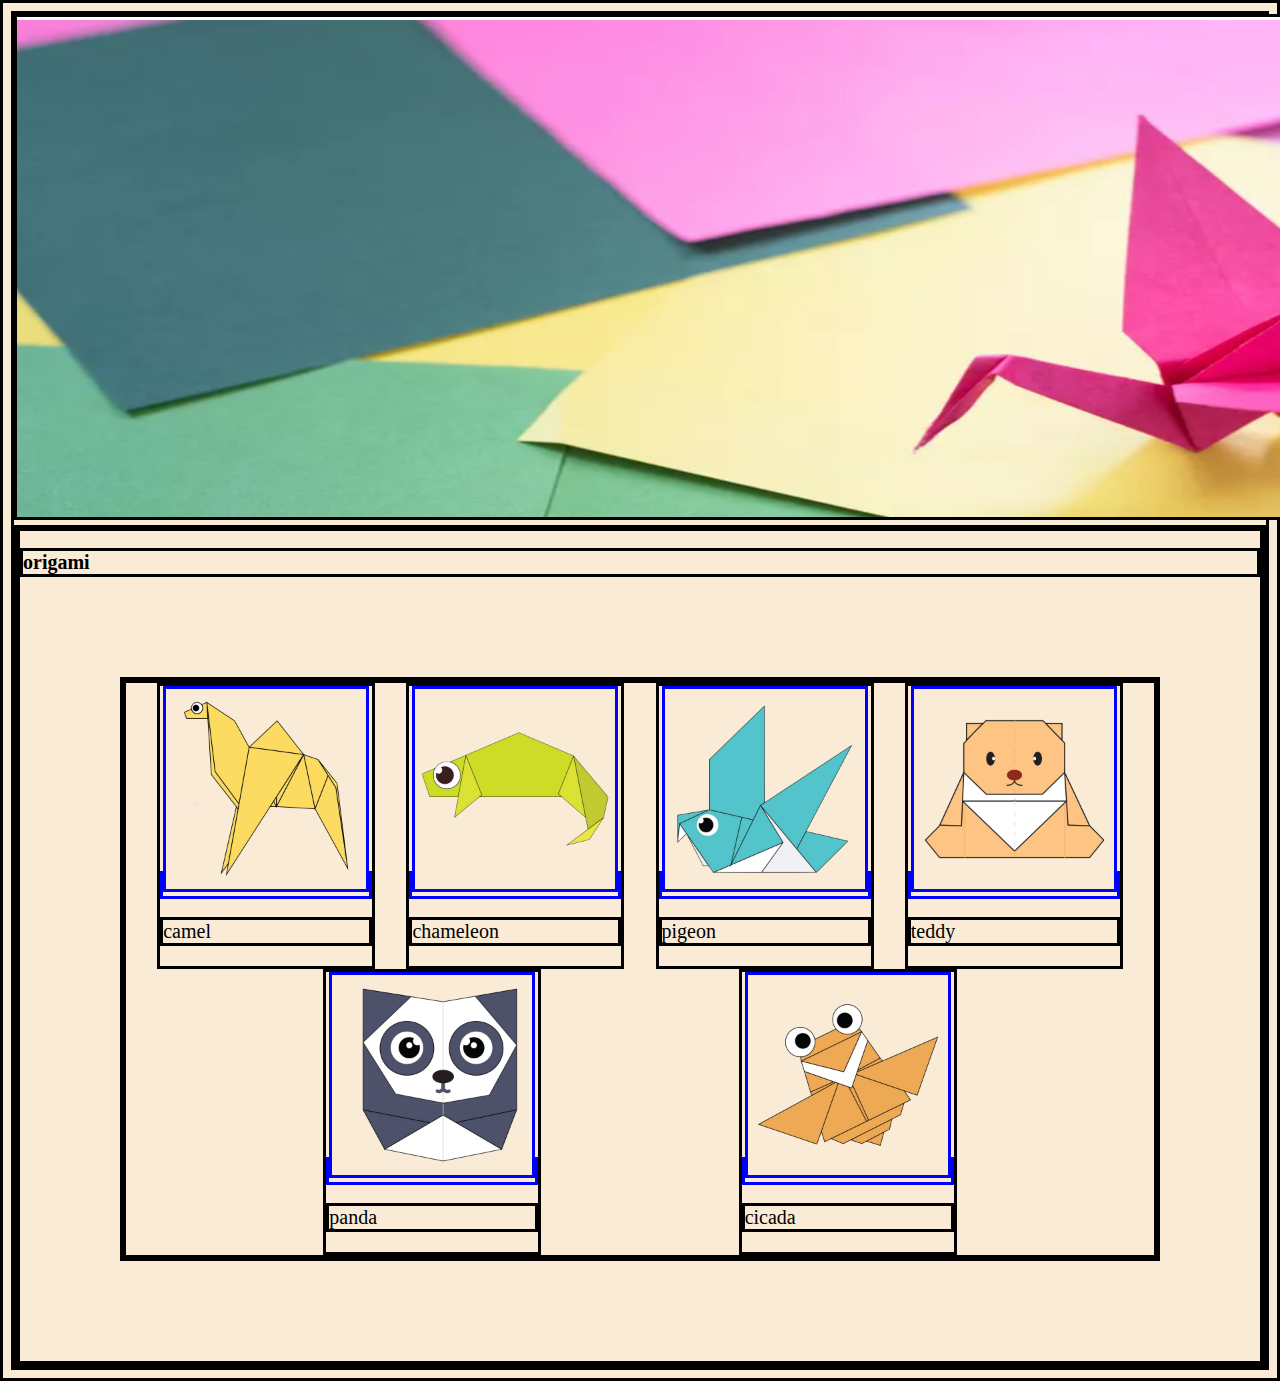
<file: index.html>
<!DOCTYPE HTML>
<html>
    <head>
        
        <title>origami</title>
        <link rel = "stylesheet"
              type = "text/css"
              href = "style.css"/>
              <img src="ori.png"
              width="1700"
              height="500"
              />
              <style>
                  h1 {
                color: brown;
            }

            * {
                border: solid;
            }
              </style>
      
    </head>

    <body>
      
       
        <div class="link">
       <div class ="visited">
         <h2>origami</h2>
      <div class="margin">
      
        <div class = "grid">
            <div class="item">
                <a href = "camel.html"><img src="camel.png"width="200",height="200"/></a>
                <p>camel</p>
            </div>

              
      
            <div class="item">
                <a href = "chameleon.html"><img src="chameleon.png"width="200",height="200"/></a>
                <p>chameleon</p>
            </div>

              
        
            <div class="item">
                <a href = "pigeon.html"><img src="pigeon.png"width="200",height="200"/></a>
                <p>pigeon</p>
            </div>

              
        
            <div class="item">
                <a href = "teddy.html"><img src="teddy.png"width="200",height="200"/></a>
                <p>teddy</p>
            </div>

              
        
            <div class="item">
                <a href = "panda.html"><img src="panda.png"width="200",height="200"/></a>
                <p>panda</p>
            </div>
        
              
        
            <div class="item">
                <a href = "cicada.html"><img src="cicada.png"width="200",height="200"/></a>
                <p>cicada</p>
            </div>
            </div>
        </div>
    </div>
</div>
</div>
    </body>
</html>
</file>
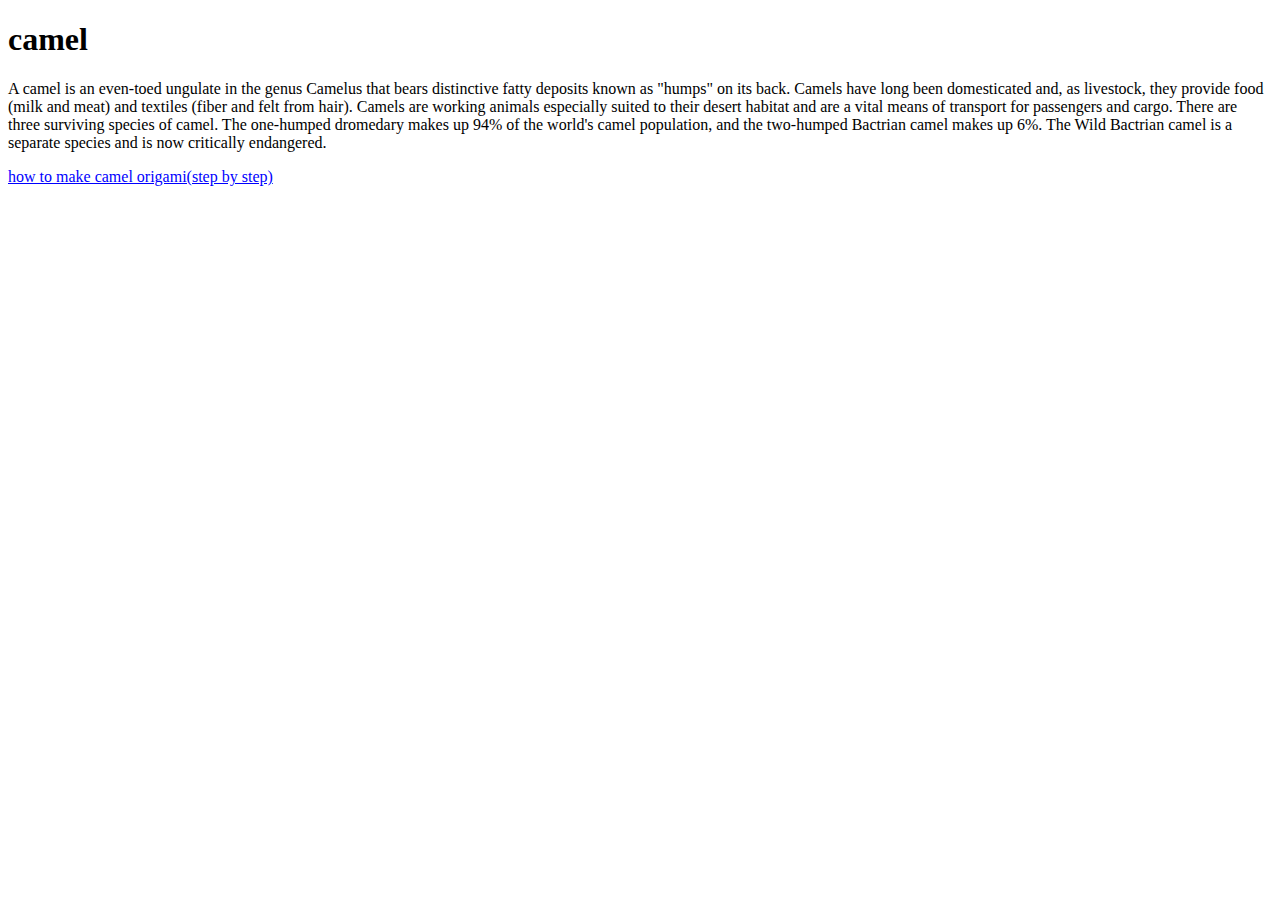
<file: camel.html>
<!DOCTYPE HTML>
<html>
    <head>
        <title>Camel</title>
<style>
    a:link {
    color: blue;
  }
  a:visited {
    color: green;
  }
  a:hover {
    color: red;
  }
  a:active {
    color: yellow;
  }      

</style>
        <h1>
            camel
        </h1>
        <p>
            A camel is an even-toed ungulate in the genus Camelus that bears distinctive fatty deposits known as "humps" on its back. Camels have long been domesticated and, as livestock, they provide food (milk and meat) and textiles (fiber and felt from hair). Camels are working animals especially suited to their desert habitat and are a vital means of transport for passengers and cargo. There are three surviving species of camel. The one-humped dromedary makes up 94% of the world's camel population, and the two-humped Bactrian camel makes up 6%. The Wild Bactrian camel is a separate species and is now critically endangered.
        </p>
        
       
          
</head>

<body>
    <div class="red">
<a href = "http://origami.me/camel/"><p>how to make camel origami(step by step)</p>

</div>
</body>
</html>
</file>
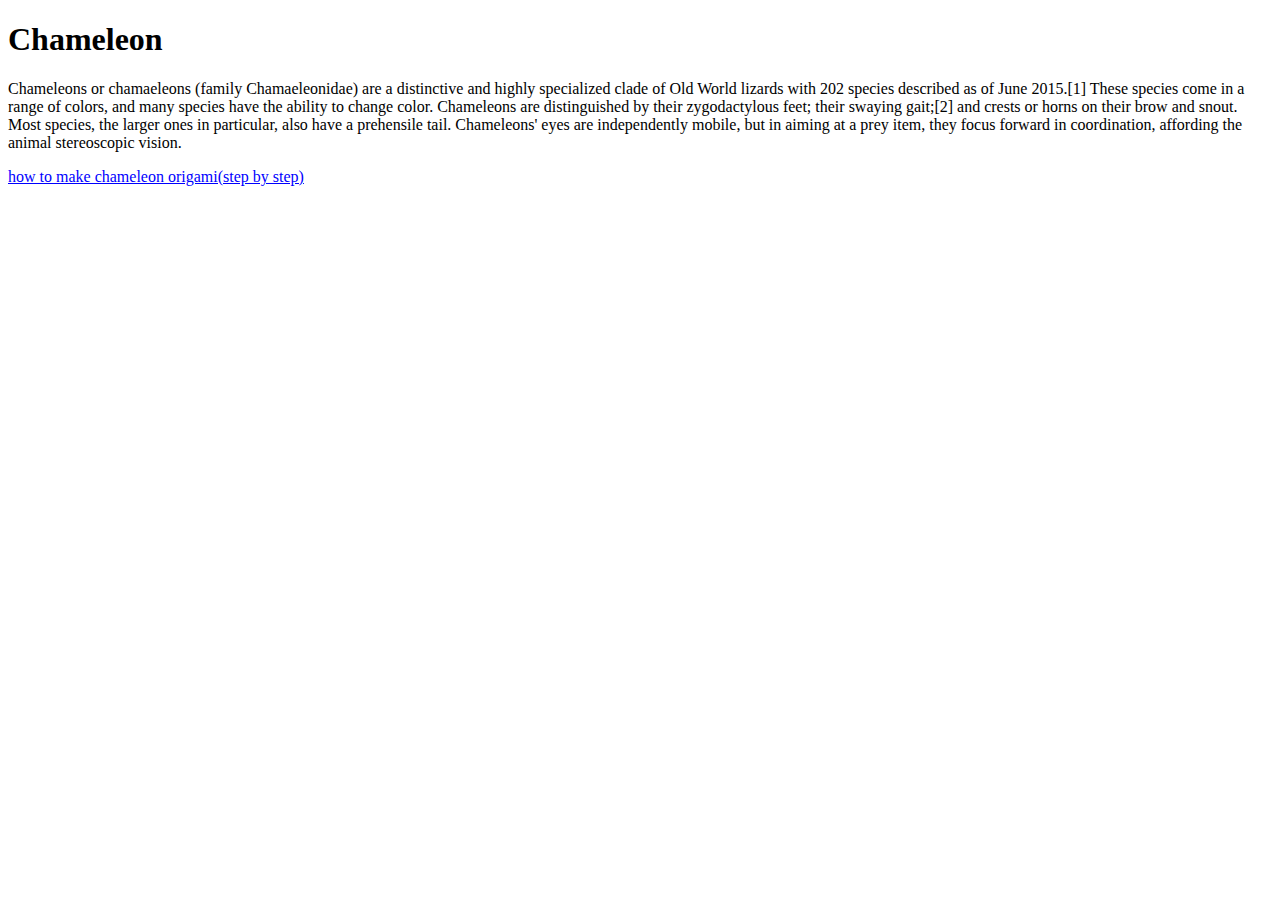
<file: chameleon.html>
<!DOCTYPE HTML>
<html>
    <head>
        <title>chameleon</title>
        <style>
          a:link {
          color: blue;
        }
        a:visited {
          color: green;
        }
        a:hover {
          color: red;
        }
        a:active {
          color: yellow;
        }      
      
      </style>
        <h1>
          Chameleon
        </h1>
        <p>
            Chameleons or chamaeleons (family Chamaeleonidae) are a distinctive and highly specialized clade of Old World lizards with 202 species described as of June 2015.[1] These species come in a range of colors, and many species have the ability to change color.

            Chameleons are distinguished by their zygodactylous feet; their swaying gait;[2] and crests or horns on their brow and snout. Most species, the larger ones in particular, also have a prehensile tail. Chameleons' eyes are independently mobile, but in aiming at a prey item, they focus forward in coordination, affording the animal stereoscopic vision.
        </p>
        
          
          
</head>

<body>
<a href = "http://origami.me/chameleon/"><p>how to make chameleon origami(step by step)</p>
</body>
</html>
</file>
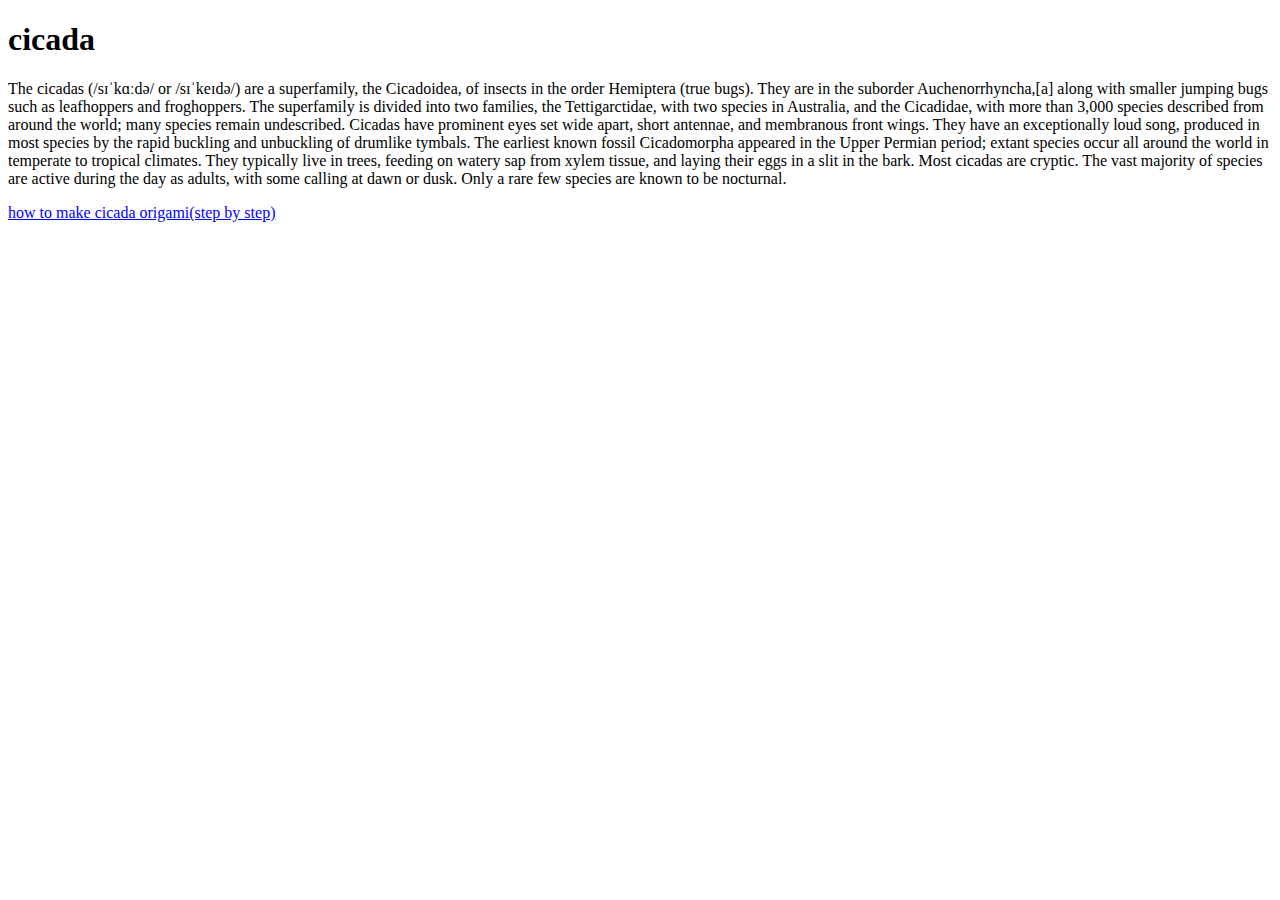
<file: cicada.html>
<!DOCTYPE HTML>
<html>
    <head>
        <title>Cicada</title>
        <style>
            a:link {
            color: blue;
          }
          a:visited {
            color: green;
          }
          a:hover {
            color: red;
          }
          a:active {
            color: yellow;
          }      
        
        </style>
        <h1>
            cicada
        </h1>
        <p>
            The cicadas (/sɪˈkɑːdə/ or /sɪˈkeɪdə/) are a superfamily, the Cicadoidea, of insects in the order Hemiptera (true bugs). They are in the suborder Auchenorrhyncha,[a] along with smaller jumping bugs such as leafhoppers and froghoppers. The superfamily is divided into two families, the Tettigarctidae, with two species in Australia, and the Cicadidae, with more than 3,000 species described from around the world; many species remain undescribed.

            Cicadas have prominent eyes set wide apart, short antennae, and membranous front wings. They have an exceptionally loud song, produced in most species by the rapid buckling and unbuckling of drumlike tymbals. The earliest known fossil Cicadomorpha appeared in the Upper Permian period; extant species occur all around the world in temperate to tropical climates. They typically live in trees, feeding on watery sap from xylem tissue, and laying their eggs in a slit in the bark. Most cicadas are cryptic. The vast majority of species are active during the day as adults, with some calling at dawn or dusk. Only a rare few species are known to be nocturnal.
        </p>
        
          
          
</head>

<body>
<a href = "http://origami.me/cicada/"><p>how to make cicada origami(step by step)</p>
</body>
</html>
</file>
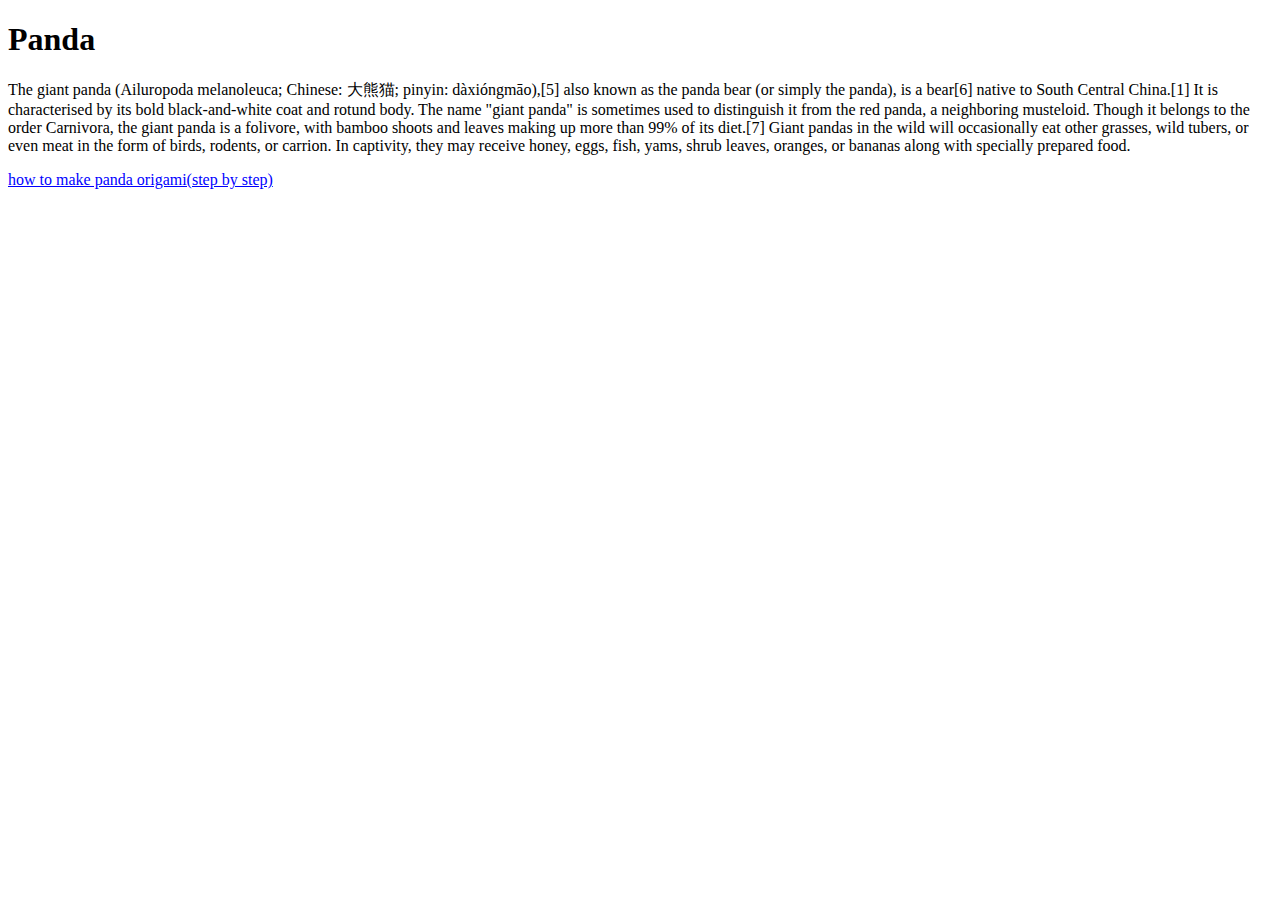
<file: panda.html>
<!DOCTYPE HTML>
<html>
    <head>
        <title>Panda</title>
        <style>
            a:link {
            color: blue;
          }
          a:visited {
            color: green;
          }
          a:hover {
            color: red;
          }
          a:active {
            color: yellow;
          }      
        
        </style>
        <h1>
            Panda
        </h1>
        <p>
            The giant panda (Ailuropoda melanoleuca; Chinese: 大熊猫; pinyin: dàxióngmāo),[5] also known as the panda bear (or simply the panda), is a bear[6] native to South Central China.[1] It is characterised by its bold black-and-white coat and rotund body. The name "giant panda" is sometimes used to distinguish it from the red panda, a neighboring musteloid. Though it belongs to the order Carnivora, the giant panda is a folivore, with bamboo shoots and leaves making up more than 99% of its diet.[7] Giant pandas in the wild will occasionally eat other grasses, wild tubers, or even meat in the form of birds, rodents, or carrion. In captivity, they may receive honey, eggs, fish, yams, shrub leaves, oranges, or bananas along with specially prepared food.
        </p>
        
          
          
</head>

<body>
<a href = "http://origami.me/panda/"><p>how to make panda origami(step by step)</p>
</body>
</html>
</file>
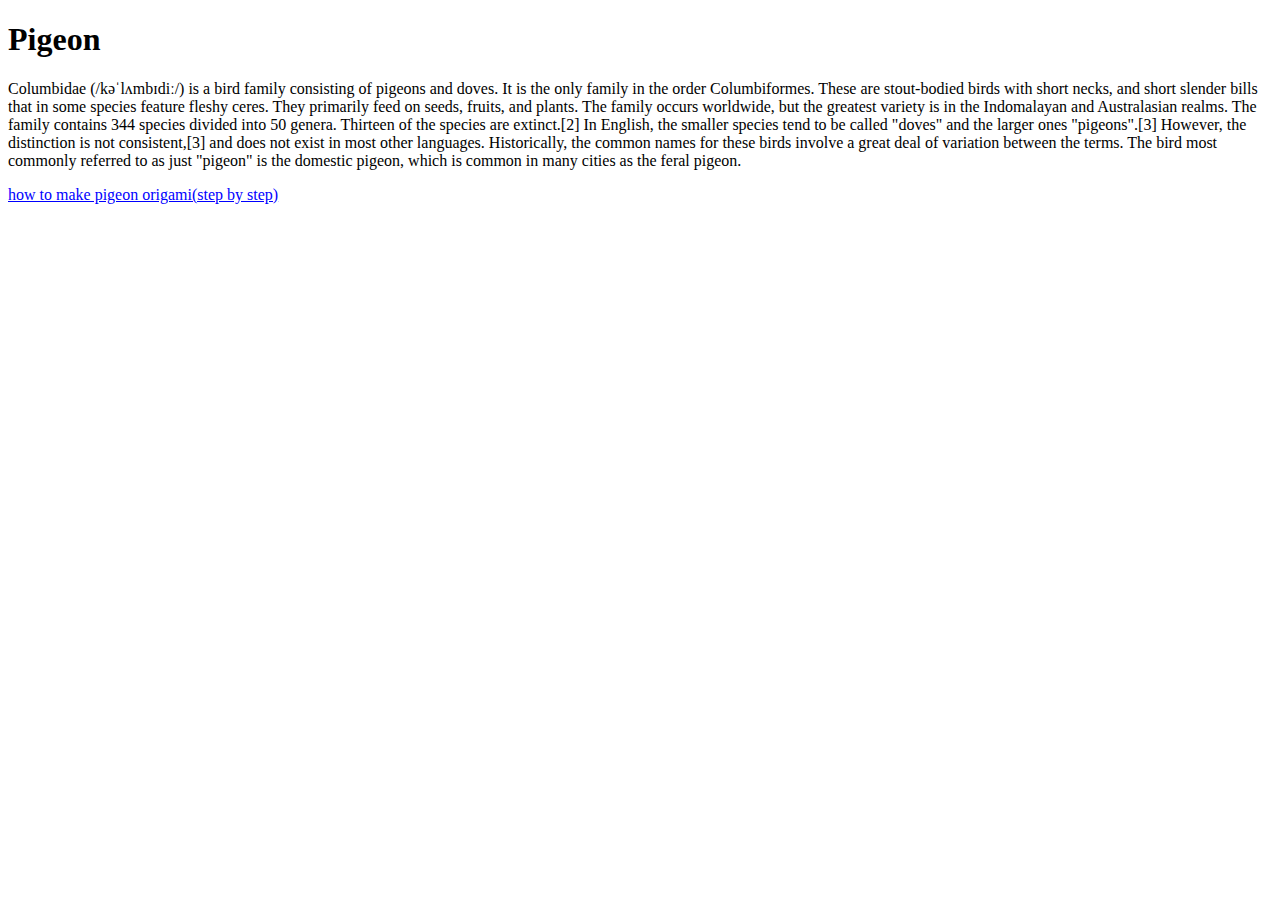
<file: pigeon.html>
<!DOCTYPE HTML>
<html>
    <head>
        <title>Pigeon</title>
        <style>
            a:link {
            color: blue;
          }
          a:visited {
            color: green;
          }
          a:hover {
            color: red;
          }
          a:active {
            color: yellow;
          }      
        
        </style>
        <h1>
            Pigeon
        </h1>
        <p>
            Columbidae (/kəˈlʌmbɪdiː/) is a bird family consisting of pigeons and doves. It is the only family in the order Columbiformes. These are stout-bodied birds with short necks, and short slender bills that in some species feature fleshy ceres. They primarily feed on seeds, fruits, and plants. The family occurs worldwide, but the greatest variety is in the Indomalayan and Australasian realms.

            The family contains 344 species divided into 50 genera. Thirteen of the species are extinct.[2]
            
            In English, the smaller species tend to be called "doves" and the larger ones "pigeons".[3] However, the distinction is not consistent,[3] and does not exist in most other languages. Historically, the common names for these birds involve a great deal of variation between the terms. The bird most commonly referred to as just "pigeon" is the domestic pigeon, which is common in many cities as the feral pigeon.
        </p>
        
          
          
</head>

<body>
<a href = "http://origami.me/pigeon/"><p>how to make pigeon origami(step by step)</p>
</body>
</html>
</file>
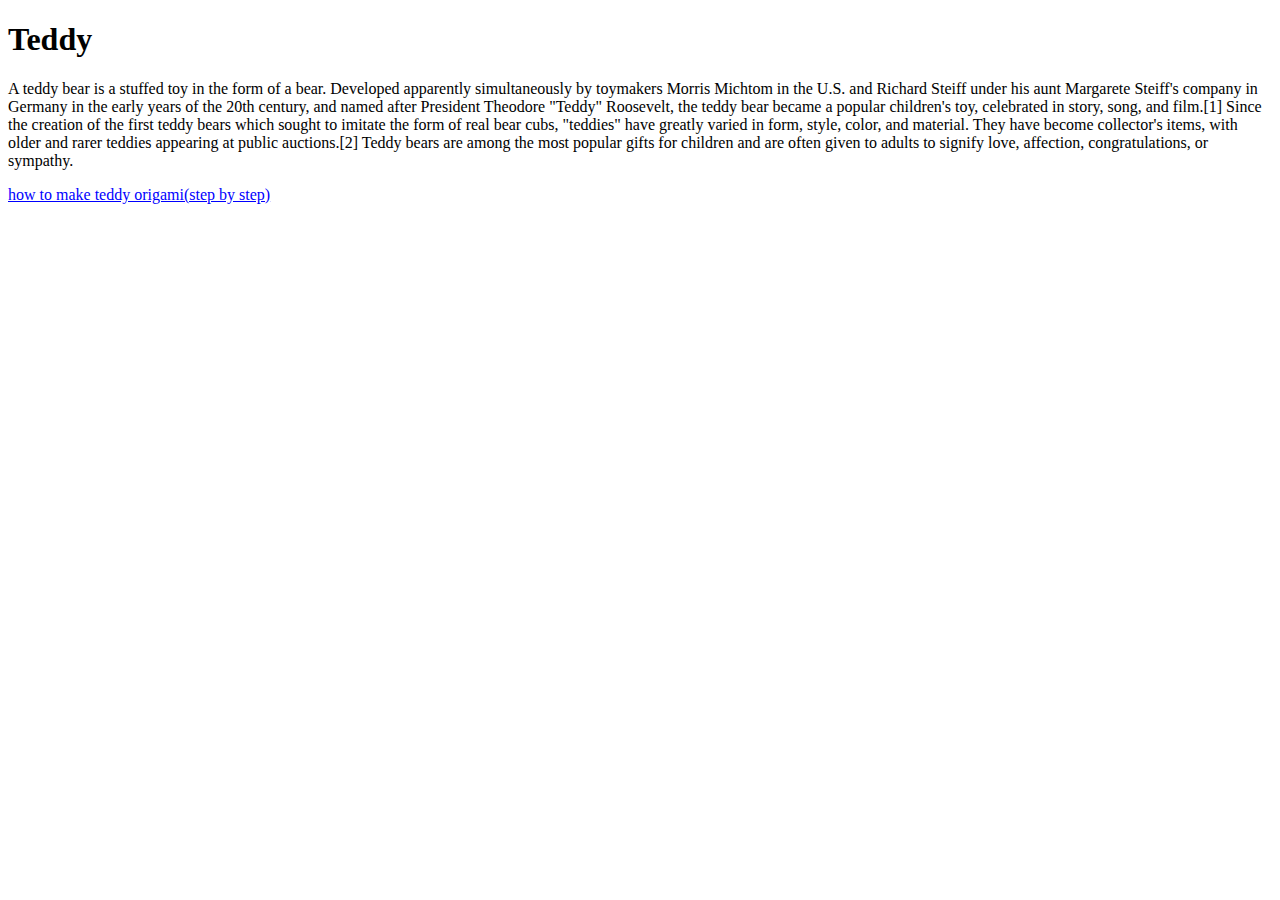
<file: teddy.html>
<!DOCTYPE HTML>
<html>
    <head>
        <title>Teddy</title>
        <style>
            a:link {
            color: blue;
          }
          a:visited {
            color: green;
          }
          a:hover {
            color: red;
          }
          a:active {
            color: yellow;
          }      
        
        </style>
        <h1>
            Teddy
        </h1>
        <p>
            A teddy bear is a stuffed toy in the form of a bear. Developed apparently simultaneously by toymakers Morris Michtom in the U.S. and Richard Steiff under his aunt Margarete Steiff's company in Germany in the early years of the 20th century, and named after President Theodore "Teddy" Roosevelt, the teddy bear became a popular children's toy, celebrated in story, song, and film.[1] Since the creation of the first teddy bears which sought to imitate the form of real bear cubs, "teddies" have greatly varied in form, style, color, and material. They have become collector's items, with older and rarer teddies appearing at public auctions.[2] Teddy bears are among the most popular gifts for children and are often given to adults to signify love, affection, congratulations, or sympathy.
        </p>
        
          
          
</head>

<body>
<a href = "http://origami.me/teddy-bear/"><p>how to make teddy origami(step by step)</p>
</body>
</html>
</file>
<file: style.css>
*{
         
    background-color :#FAEBD7;
    font-size : 20px
}




.grid{ 
    display: flex; 
    flex-wrap: wrap;
     justify-content: space-evenly; 
    }
    .header{
        background-color: cadetblue; 
        display: flex; 
        justify-content: space-between;
    }
    .footer{ 
        display: flex; 
        justify-content: flex-end; 
    }

    .row:after {
        content: "";
        display: table;
        clear: both;
      }
      .margin {
        margin-top: 100px;
        margin-bottom: 100px;
        margin-right: 100px;
        margin-left: 100px;
      }

      a:link {
        color: blue;
      }
      a:visited {
        color: green;
      }
      a:hover {
        color: red;
      }
      a:active {
        color: yellow;
      }
</file>
